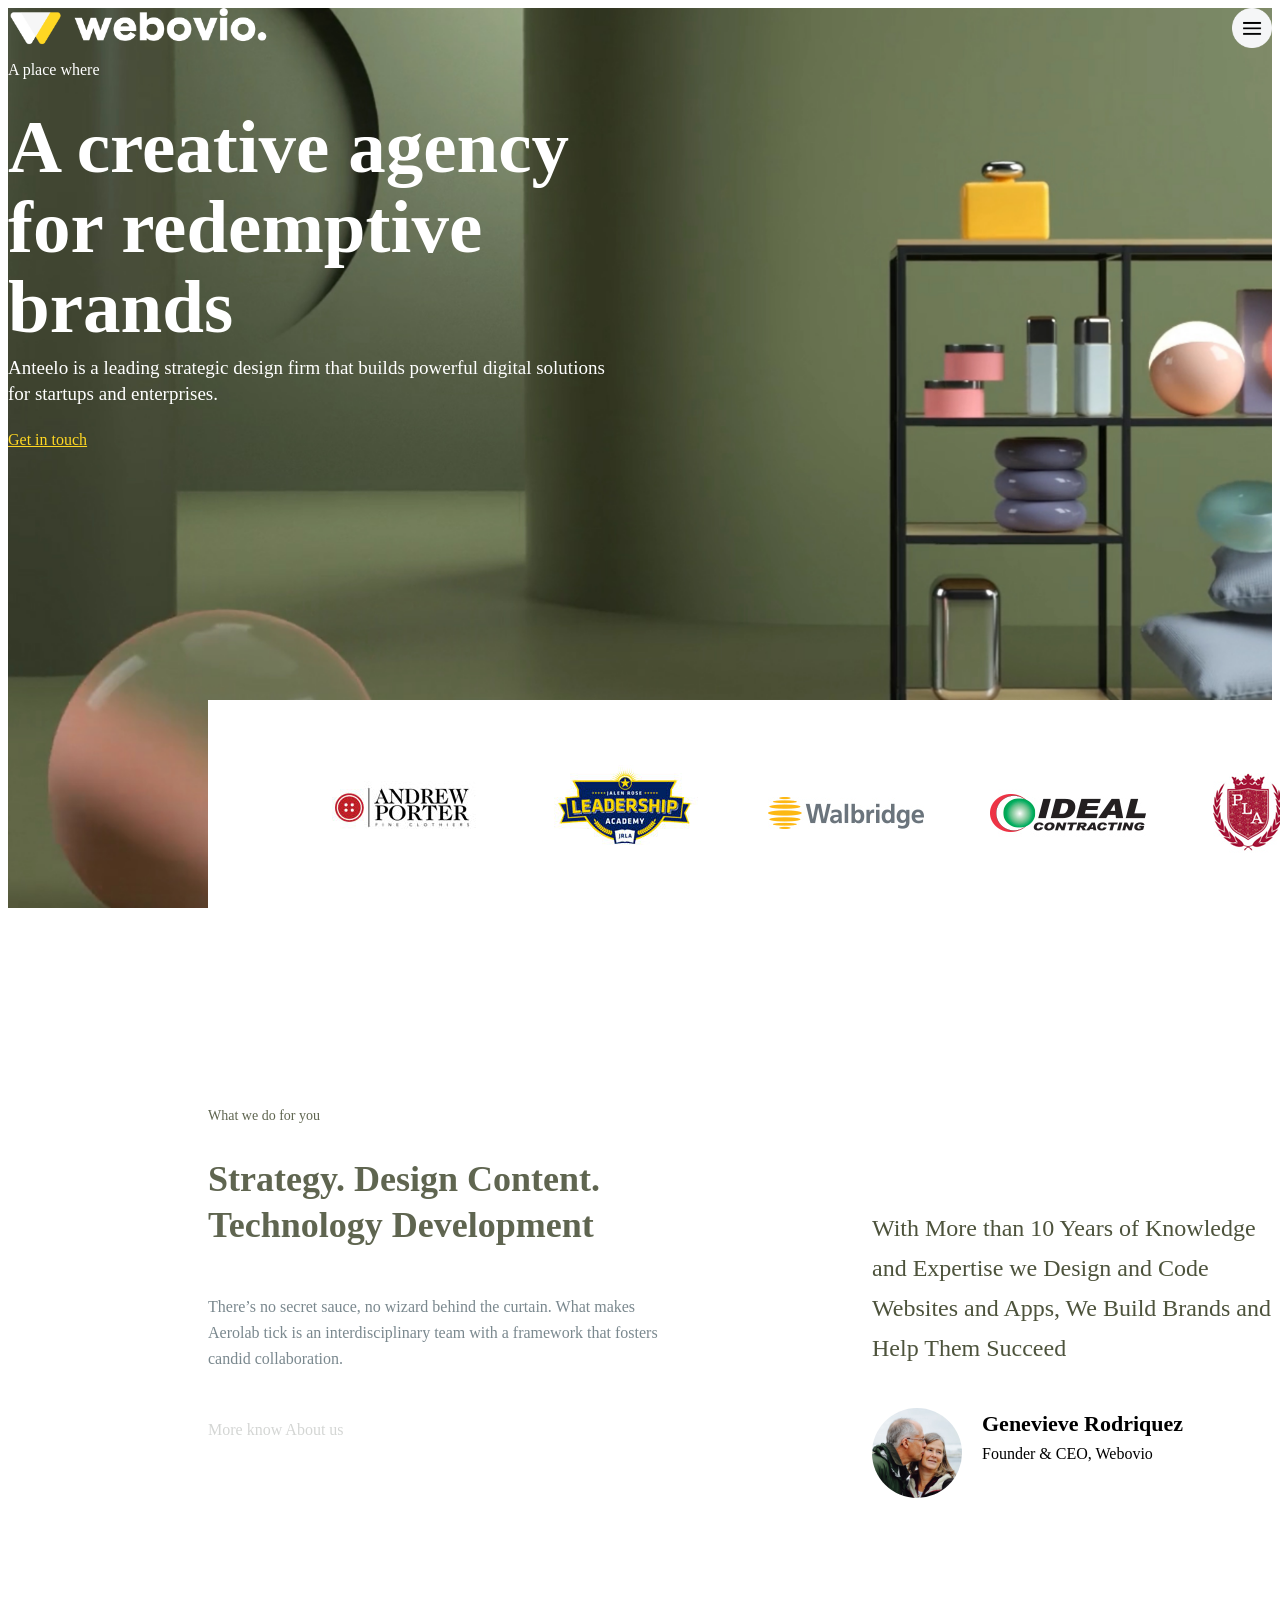
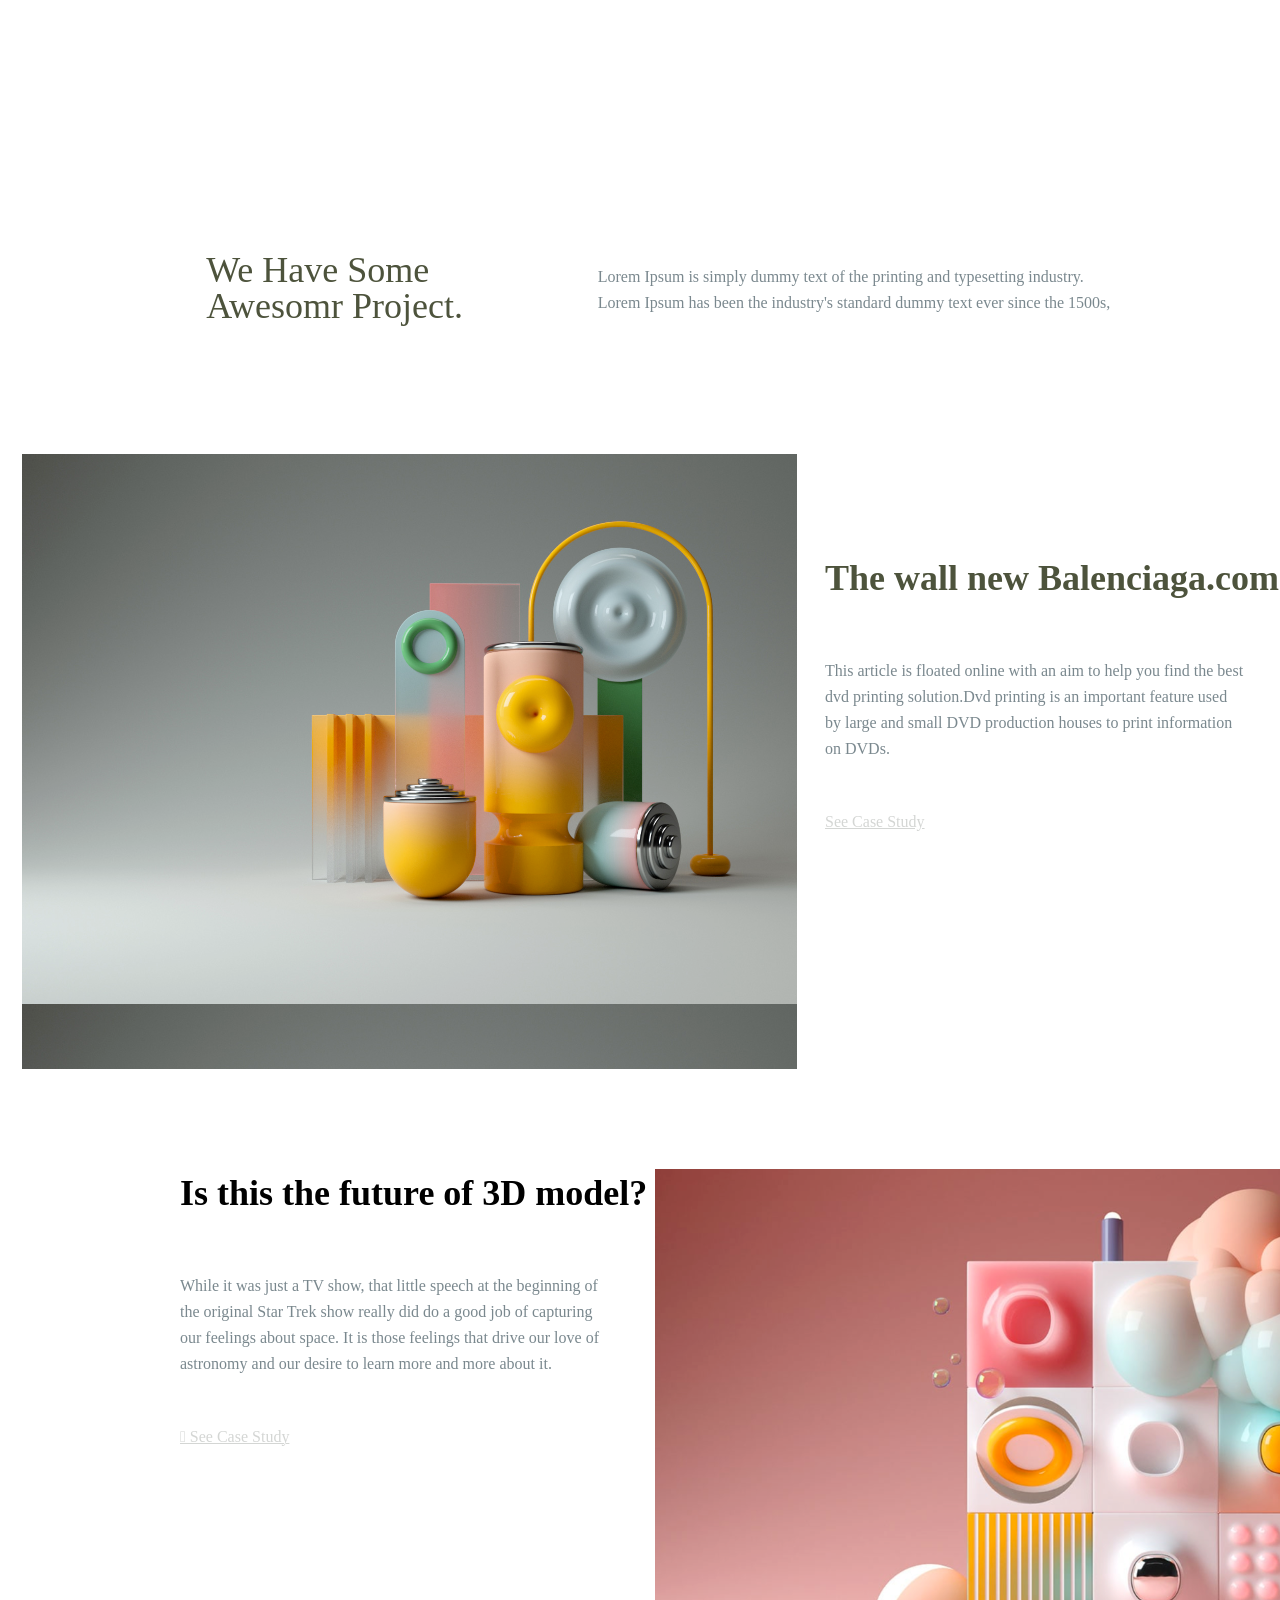
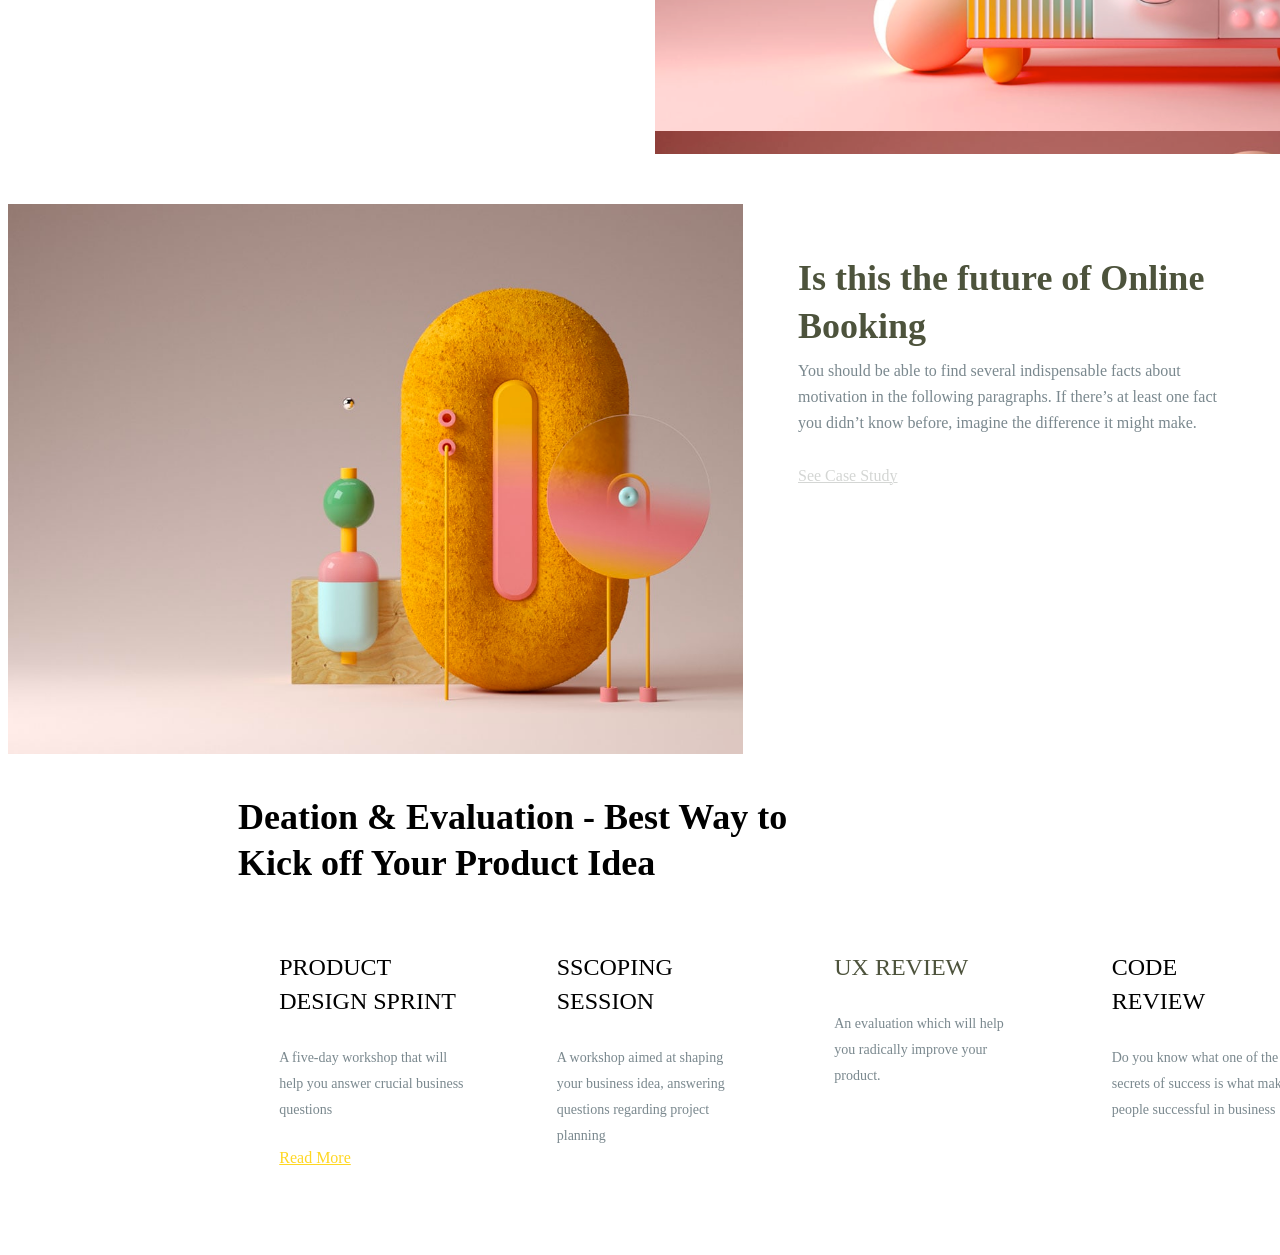
<file: index.html>
<!DOCTYPE html>
<html>
<head>
	<meta charset="utf-8">
	<meta name="viewport" content="width=device-width, initial-scale=1">
	<title></title>
	<link rel="stylesheet" type="text/css" href="css/main.css">
</head>
<body>
	<div class="main">
		<div class="navig"> 
			<div class="mark1"> 
				<img src="img/Logo.png">
			</div>

			<div class="Group">
				<img src="img/Group-15.png">
			</div>   
		</div>


		<div class="mark2">
			<div class="place">A place where 
			</div>

			<div class="creativ">A creative agency for redemptive brands
			</div>

			<div class="anteelo">Anteelo is a leading strategic design firm that builds powerful digital solutions for startups and enterprises.	
			</div>

			<div class="get">Get in touch</div>

		</div>
		<div class="client">
			<div class="gr">
				<img src="img/1.png">
				<img src="img/2.png">
				<img src="img/3.png">
				<img src="img/4.png">
				<img src="img/5.png">	
			</div>
		</div>
		
	</div>
	<div class="main2">
		<div class="main3">
			<div class="whats">What we do for you</div>
			<div class="strategy">Strategy. Design  Content. Technology
Development </div>
            <div class="there">There’s no secret sauce, no wizard behind the curtain. What makes Aerolab tick is an interdisciplinary team with a framework that fosters candid collaboration.</div>
            <div class="more"> More know About us</div>
	</div>
	<div class="Groupb">
		<div class="groupb">
			<div class="textt">With More than 10 Years of Knowledge and Expertise we Design and Code Websites and Apps, We Build Brands and Help Them Succeed </div>
			<div class="oval">
				<div class="imgp">	
				    <div class="gen">
				    	<div class="gene">Genevieve Rodriquez</div>
				    	<div class="foun">Founder & CEO, Webovio</div>
				    </div>

				</div>
				
			</div>
		</div>
	</div>

	</div>
	<div class="main4">
		<div class="we">		
			<div class="hav">We Have Some Awesomr Project.</div>
			<div class="ips">Lorem Ipsum is simply dummy text of the printing and typesetting industry. Lorem Ipsum has been the industry's standard dummy text ever since the 1500s, </div>


</div>
<div class="future">
	<div class="grr">
		
	</div>
	<div class="te">
		<div class="new">The wall new Balenciaga.com</div>
		<div class="dvd">This article is floated online with an aim to help you find the best dvd printing solution.Dvd printing is an important feature used by large and small DVD production houses to print information on DVDs.</div>
		<div class="see">  See Case Study</div>

	</div>

</div>	
<div class="D">
	<div class="M">
	<div class="F">Is this the future of
3D model?</div>
<div class="w">While it was just a TV show, that little speech at the beginning of the original Star Trek show really did do a good job of capturing our feelings about space.

It is those feelings that drive our love of astronomy and our desire to learn more and more about it. </div>
<div class="Se">  See Case Study</div>

</div>
<div class="Q"></div>
</div>
<div class="A">
	<div class="I"></div>
	<div class="J">
		<div class="Z"> Is this the future of 
Online Booking</div>
<div class="U">
	You should be able to find several indispensable facts about motivation in the following paragraphs. 

If there’s at least one fact you didn’t know before, imagine the difference it might make.
</div>
<div class="V">  See Case Study</div>
	</div>
</div>
<div class="o">
	<div class="TT">Deation & Evaluation - Best Way to Kick off Your Product Idea</div>
	<div class="ii">
		<div class="ff">
			<div class="prod">Product Design Sprint</div>
			<div class="ss">A five-day workshop that will help you answer crucial business questions</div>
			<div class="rr">  Read More</div>
		</div>
		<div class="aaa">
			<div class="jj">Sscoping Session</div>
			<div class="gg">A workshop aimed at shaping your business idea, answering questions regarding project planning</div>
		</div>
		<div class="qq"> 
			<div class="kk">UX 
Review</div>
<div class="NN">An evaluation which will help you radically improve your product.</div>
		</div>
		<div class="hh">
			<div class="pp">
				Code Review
			</div>
			<div class="xx">Do you know what one of the key secrets of success 
is what makes people successful in business</div>
		</div>
	</div>
</div>

		
	</div>
<body>
<html>
</file>
<file: css/main.css>
.main{
	width: 100%;
	background-image: url(../img/Slider.png);
	min-height: 100vh;
	background-repeat: no-repeat;
	background-size: cover;
	
}
.mark1{
	width: 758px;
	height: 40px;



}
.mark1 img{
	width: 260px;
}
.Group{
	width: 740px;
	height: 40px;
	display: flex;
	justify-content: flex-end;
}
.navig{
	display:flex;
	justify-content: space-around;
}
.mark2{
width:616px;

height:412px;
    display: flex;
    flex-wrap: wrap;
    align-content: space-around;
}
.place{
	width: 100px;
height: 21px;
color: white;
}
.creativ{
width: 616px;
height: 223px;
font-family: Poppins;
font-weight: 700;
font-size: 75px;
leading-trim: NONE;
line-height: 80px;
letter-spacing: 0px;
color: white;

}
.anteelo{
	width: 581;
height: 55;
font-family: Poppins;
font-weight: 400;
font-size: 19px;
leading-trim: NONE;
line-height: 26px;
letter-spacing: 0px;
color: white;
}

.get{
	width: 114;
height: 24;
font-family: FontAwesome;
font-weight: 400;
font-size: 16px;
leading-trim: NONE;
line-height: 100%;
letter-spacing: 0px;
text-decoration: underline;
text-decoration-style: solid;
text-decoration-offset: 0%;
text-decoration-thickness: 0%;
color: #FFD723;
;

}
.client{
	display:flex;
	justify-content: center;
	align-items: center;
	width: 1276px;
height: 227px;
top: 707px;
background: #FFFFFF;
position: relative;
top: 240px;
left:200px ;
;
}
.gr{
    display:flex;
    justify-content: space-between;
	width: 1045px;
height: 113px;
top: 767px;


}
.main2{
	display: flex;
	justify-content: space-around;
}

.main3{
	width: 1109px;
height: 644px;
padding-top:200px ;
padding-left: 200px;

}
.whats{
width: 136px;
height: 38px;
font-size: 14px;
color: #4D533CE5;
padding-bottom: 10px;

}
.strategy{
	width: 475px;
height: 138px;
top: 50px;
font-family: Poppins;
font-weight: 700;
font-size: 36px;
color: #4D533CE5;
line-height: 46px;
}
.there{
	width: 475px;
height: 78px;
top: 223px;
font-family: Poppins;
font-weight: 400;
font-size: 16px;
color: #21384299;
line-height: 26px;
padding-bottom: 50px;

}
.more{
	width: 181px;
height: 24px;
top: 343px;
font-family: FontAwesome;
font-weight: 400;
font-size: 16px;

line-height: 100%;


color: #D4D6D4;




}
.Groupb{
	width: 474px;
height: 644px;
top: 810px;
left: 800px;
angle: 0 deg;
opacity: 1;


.groupb{
	width: 426;
height: 340;
top: 1054px;
left: 840px;



}
}
.textt{
width: 410px;
height: 200px;
position: relative;
top: 300px;
left: 10px;
font-family: Poppins;
font-weight: 400;
font-size: 24px;
line-height: 40px;
color: #4D533C;

}
.oval{
	width: 358px;
height: 90px;

left: 10px;
position: relative;
top: 300px;
}
.imgp{
	background-image: url(../img/6.png);
background-size: 90px 90px;
width: 90px;
height: 90px;
border-radius: 100px / 100px;




}
.gen{
	width: 238px;
height: 62px;
left: 110px;
position: relative;
top: 5px;

}
.gene{
	width: 238px;
height: 33px;
font-family: Poppins;
font-weight: 700;
font-size: 22px;

line-height: 100%;



}
.foun{
	width: 197px;
height: 24px;
font-family: Poppins;
font-weight: 400;
font-size: 16px;

line-height: 100%;


}
.main4{
	width: 1440px;
height: 2353px;


}
.we{
	width: 976px;
height: 102px;
position: relative;
top: 100px;
left: 165px;
angle: 0 deg;
opacity: 1;
display: flex;
	justify-content: space-around;

}
.hav{
	width: 325px;
height: 108px;
font-family: Poppins;
font-size: 36px;

line-height: 100%;
color: #4D533C;




}
.ips{
width: 518px;
height: 78px;
top: 12px;
position: relative;
font-family: Poppins;
font-weight: 400;
font-size: 16px;

line-height: 26px;
color: #21384299;


}
.future{
	width: 1306px;
height: 715px;
margin-top: 200px;
display: flex;
	justify-content: space-around;


}
.grr{
	width: 775px;
height: 615px;
background-image: url(../img/7.png);
background-size: 978px 550px;



}
.te{
	width: 475px;
height: 397px;
margin-top: 100px;
}
.new{
	width: 475px;
height: 104px;

font-weight: 700;
font-size: 36px;

line-height: 48px;

color: #4D533C;

}
.dvd{
	width: 421px;
height: 156px;

font-size: 16px;

line-height: 26px;
color:#21384299 ;


}

.see{
	width: 141px;
height: 24px;


font-size: 16px;

line-height: 100%;

text-decoration: underline;
text-decoration-style: solid;
color: #D4D6D4;

}
.D{
	width: 1268pxx;
height: 585px;
margin-left: 172px;
display: flex;
justify-content; space-between



}
.M{
	width: 475px;
height: 397px;



}
.F{
width: 475px;
height: 104px;
font-family: Poppins;
font-weight: 700;
font-size: 36px;
leading-trim: NONE;
line-height: 48px;
letter-spacing: 0px;


}
.w{
width: 421px;
height: 156px;
top: 128px;
angle: 0 deg;
opacity: 1;
font-family: Poppins;
font-weight: 400;
font-size: 16px;
leading-trim: NONE;
line-height: 26px;
letter-spacing: 0px;
color: #21384299;


}
.Se{
	width: 141px;
height: 24px;
top: 374px;
angle: 0 deg;
opacity: 1;
font-family: FontAwesome;
font-weight: 400;
font-size: 16px;
leading-trim: NONE;
line-height: 100%;
letter-spacing: 0px;
text-decoration: underline;
text-decoration-style: solid;
text-decoration-offset: 0%;
text-decoration-thickness: 0%;
color: #D4D6D4;

}
.Q{
	width: 775px;
height: 585px;
background-image: url(../img/8.png);
background-size: 999px 562px;

}
.A{
	display: flex;
justify-content; space-between
width: 1305px;
height: 590px;


}
.I{
	width: 735px;
height: 550px;
background-image: url(../img/9.png);
background-size: 1000.4px 565px;
margin-top: 50px;
}
.J{
width: 475px;
height: 397px;
margin-top: 100px;
margin-left: 55px;
}
.Z{
	width: 475px;
height: 104px;
font-family: Poppins;
font-weight: 700;
font-size: 36px;
leading-trim: NONE;
line-height: 48px;
letter-spacing: 0px;
color: #4D533C;




}
.U{
	width: 421px;
height: 110px;
font-family: Poppins;
font-weight: 400;
font-size: 16px;
leading-trim: NONE;
line-height: 26px;
letter-spacing: 0px;
color: #21384299;


}
.V{
	width: 141px;
height: 24px;

font-family: FontAwesome;
font-weight: 400;
font-size: 16px;
leading-trim: NONE;
line-height: 100%;
letter-spacing: 0px;
text-decoration: underline;
text-decoration-style: solid;
text-decoration-offset: 0%;
text-decoration-thickness: 0%;
color: #D4D6D4;

}
.o{
	width: 1110px;
height: 461px;
top: 4257px;
left: 165px;
angle: 0 deg;
opacity: 1;
margin-left: 230px;
margin-top: 50px;

}
.TT{
	width: 607px;
height: 92px;
top: 4257px;
left: 165px;
angle: 0 deg;
opacity: 1;
font-family: Poppins;
font-weight: 700;
font-size: 36px;
leading-trim: NONE;
line-height: 46px;
letter-spacing: 0px;


}
.ii{
	width: 1110px;
height: 309px;
top: 4409px;
left: 165px;
angle: 0 deg;
opacity: 1;
margin-top: 37px;
display: flex;
justify-content: space-around;

}
.ff{
	width: 255px;
height: 309px;
top: 4409px;
left: 165px;
angle: 0 deg;
opacity: 1;

}
.prod{
	width: 183px;
height: 68px;
top: 27px;
left: 30px;
angle: 0 deg;
opacity: 1;
margin-left: 30px;
font-family: Poppins;
font-weight: 500;
font-size: 24px;
leading-trim: NONE;
line-height: 34px;
letter-spacing: 0px;
text-transform: uppercase;
margin-top: 27px;

}
.ss{
	width: 194px;
height: 78px;
top: 115px;
left: 30px;
angle: 0 deg;
opacity: 1;
font-family: Poppins;
font-weight: 400;
font-size: 14px;
leading-trim: NONE;
line-height: 26px;
letter-spacing: 0px;
color:#21384299;
margin-left: 30px;
margin-top: 27px;
}
.rr{
	width: 102px;
height: 24px;
top: 249px;
left: 30px;
angle: 0 deg;
opacity: 1;
font-family: FontAwesome;
font-weight: 400;
font-size: 16px;
leading-trim: NONE;
line-height: 100%;
letter-spacing: 0px;
text-decoration: underline;
text-decoration-style: solid;
text-decoration-offset: 0%;
text-decoration-thickness: 0%;
color:#FFD723;
margin-left: 30px;
margin-top: 27px;
}
.aaa{
	width: 255px;
height: 309px;
top: 4409px;
left: 450px;
angle: 0 deg;
opacity: 1;

}
.jj{
	width: 183px;
height: 68px;
top: 27px;
left: 30px;
angle: 0 deg;
opacity: 1;
font-family: Poppins;
font-weight: 500;
font-size: 24px;
leading-trim: NONE;
line-height: 34px;
letter-spacing: 0px;
text-transform: uppercase;
margin-left: 30px;
margin-top: 27px;


}
.gg{
	width: 194px;
height: 104px;
top: 115px;
left: 30px;
angle: 0 deg;
opacity: 1;
font-family: Poppins;
font-weight: 500;
font-size: 14px;
leading-trim: NONE;
line-height: 26px;
letter-spacing: 0px;
color:#21384299;
margin-left: 30px;
margin-top: 27px;

}
.qq{
	width: 255px;
height: 309px;
top: 4409px;
left: 735px;
angle: 0 deg;
opacity: 1;

}
.kk{
	width: 183;
height: 68;
top: 27px;
left: 30px;
angle: 0 deg;
opacity: 1;
font-family: Poppins;
font-weight: 500;
font-size: 24px;
leading-trim: NONE;
line-height: 34px;
letter-spacing: 0px;
text-transform: uppercase;
margin-left: 30px;
margin-top: 27px;
color:#4D533C;
}
.NN{
	width: 194px;
height: 78px;
top: 115px;
left: 30px;
angle: 0 deg;
opacity: 1;
font-family: Poppins;
font-weight: 500;
font-size: 14px;
leading-trim: NONE;
line-height: 26px;
letter-spacing: 0px;
margin-left: 30px;
margin-top: 27px;
color:#21384299;
}
.hh{
	width: 255px;
height: 309px;
top: 4409px;
left: 1020px;
angle: 0 deg;
opacity: 1;

}
.pp{
	width: 152px;
height: 68px;
top: 27px;
left: 30px;
angle: 0 deg;
opacity: 1;
font-family: Poppins;
font-weight: 500;
font-size: 24px;
leading-trim: NONE;
line-height: 34px;
letter-spacing: 0px;
text-transform: uppercase;
margin-left: 30px;
margin-top: 27px;


}
.xx{
	width: 194px;
height: 104px;
top: 115px;
left: 30px;
angle: 0 deg;
opacity: 1;
font-family: Poppins;
font-weight: 500;
font-size: 14px;
leading-trim: NONE;
line-height: 26px;
letter-spacing: 0px;
margin-left: 30px;
margin-top: 27px;
color:#21384299;

}
</file>
